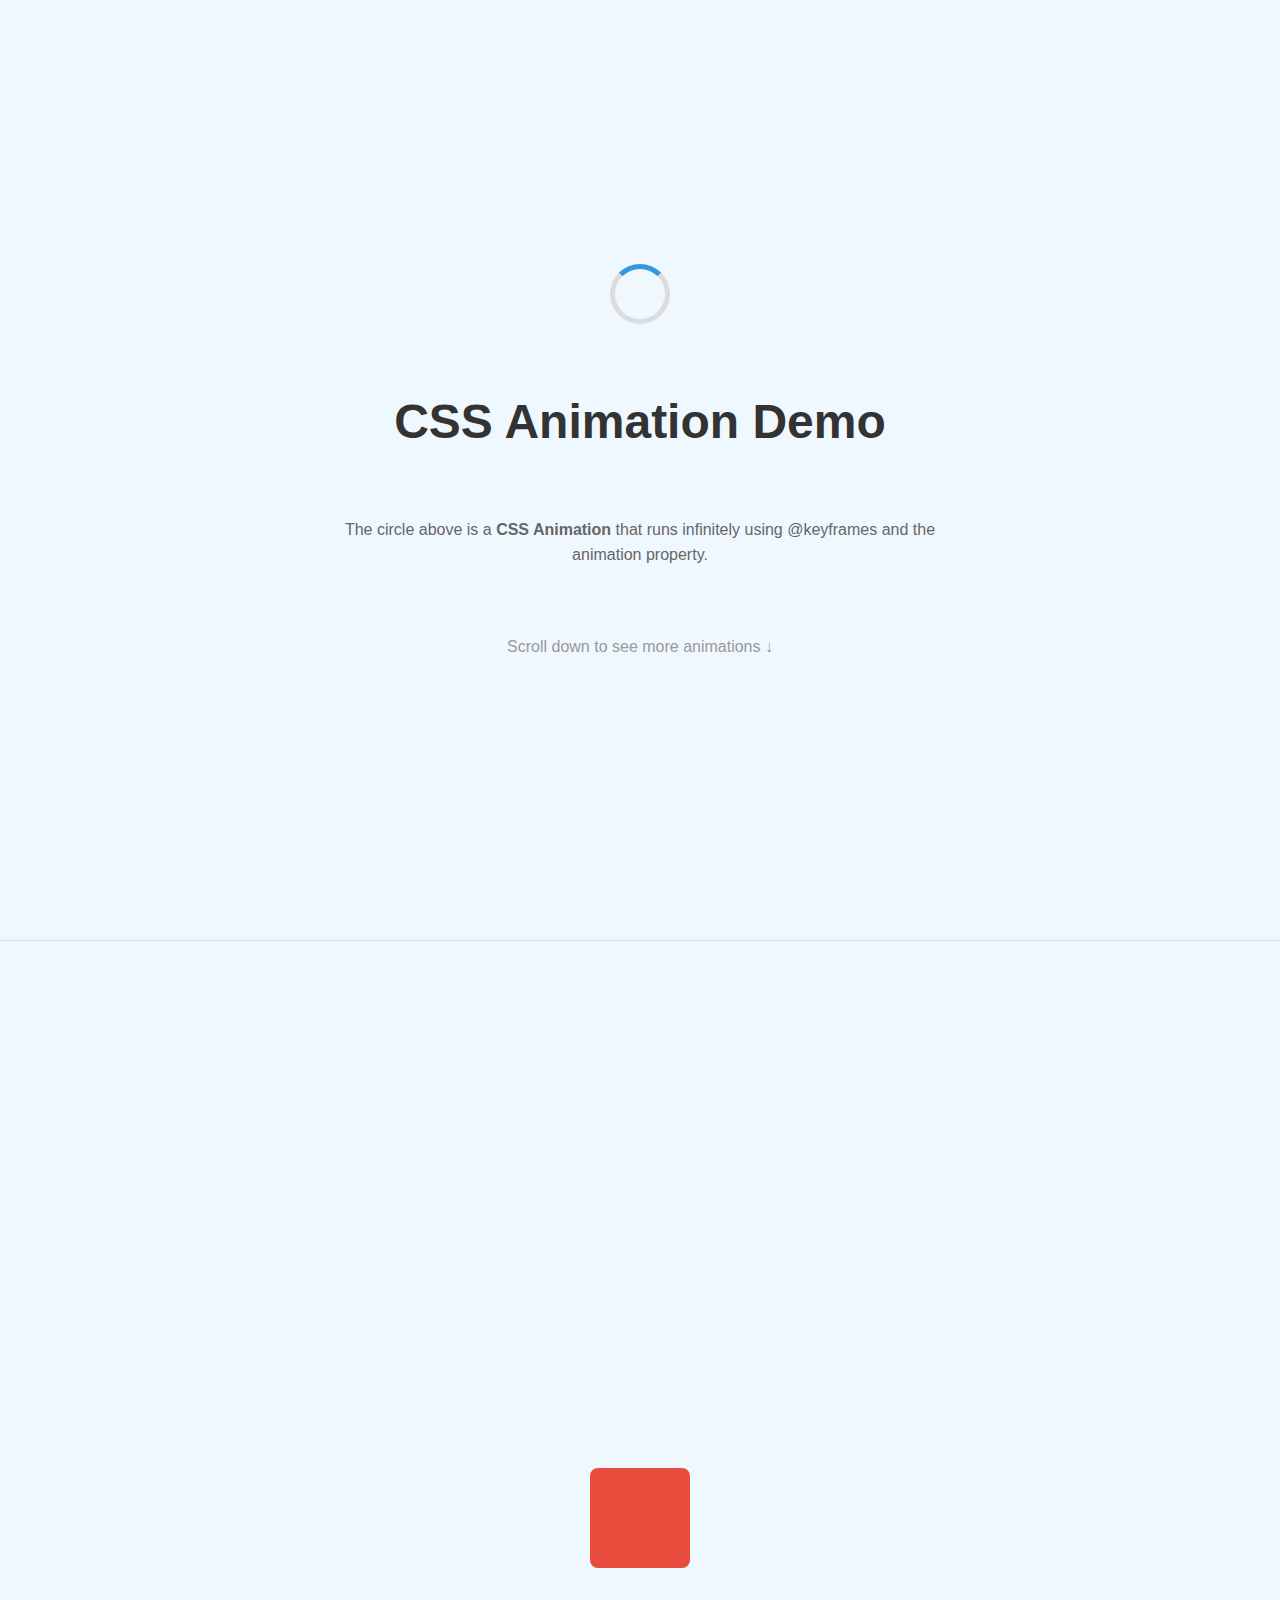
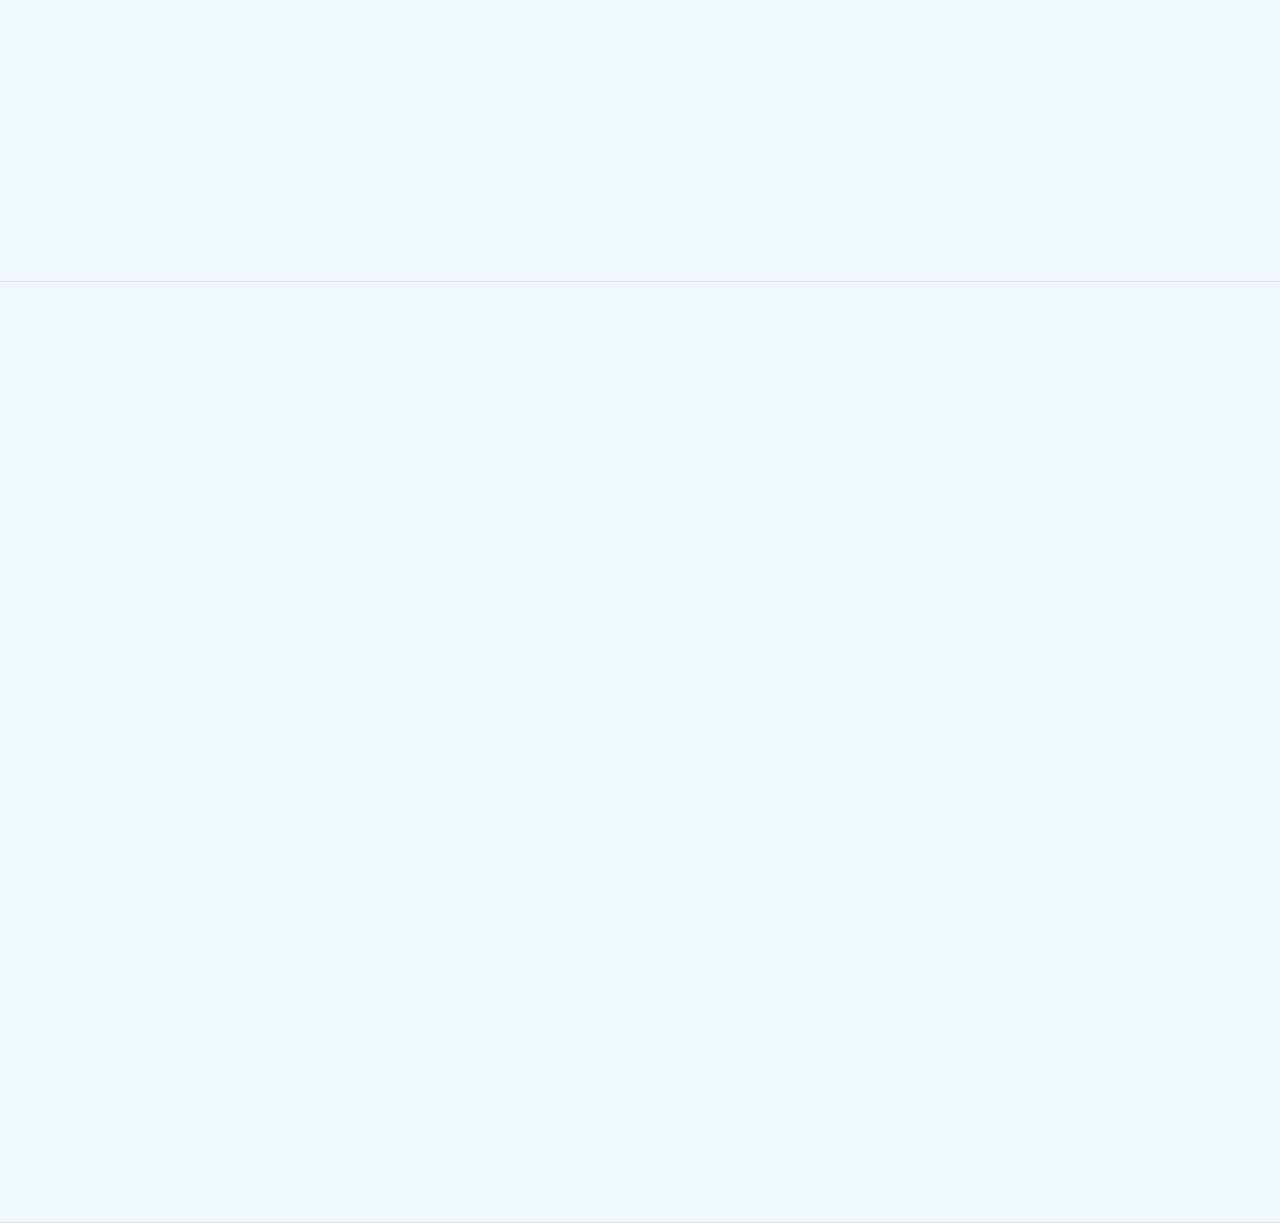
<file: animation/index.html>
<!doctype html>
<html lang="en">
  <head>
    <meta charset="UTF-8" />
    <meta name="viewport" content="width=device-width, initial-scale=1.0" />
    <title>CSS Animation Mastery</title>
    <link rel="stylesheet" href="style.css" />
  </head>

  <body>
    <section>
      <div class="loader"></div>
      <h2>CSS Animation Demo</h2>
      <p>
        The circle above is a <b>CSS Animation</b> that runs infinitely using
        @keyframes and the animation property.
      </p>
      <p style="margin-top: 50px; color: #999">
        Scroll down to see more animations ↓
      </p>
    </section>

    <section>
      <h2 class="reveal">Animation Example 1</h2>
      <p class="reveal">This section demonstrates CSS animations in action.</p>
      <div class="box-animate"></div>
    </section>

    <section>
      <h2 class="reveal">Animation Example 2</h2>
      <div class="pulse-box reveal"></div>
      <p class="reveal">Pulse animation effect</p>
    </section>

    <script src="script.js"></script>
  </body>
</html>
</file>
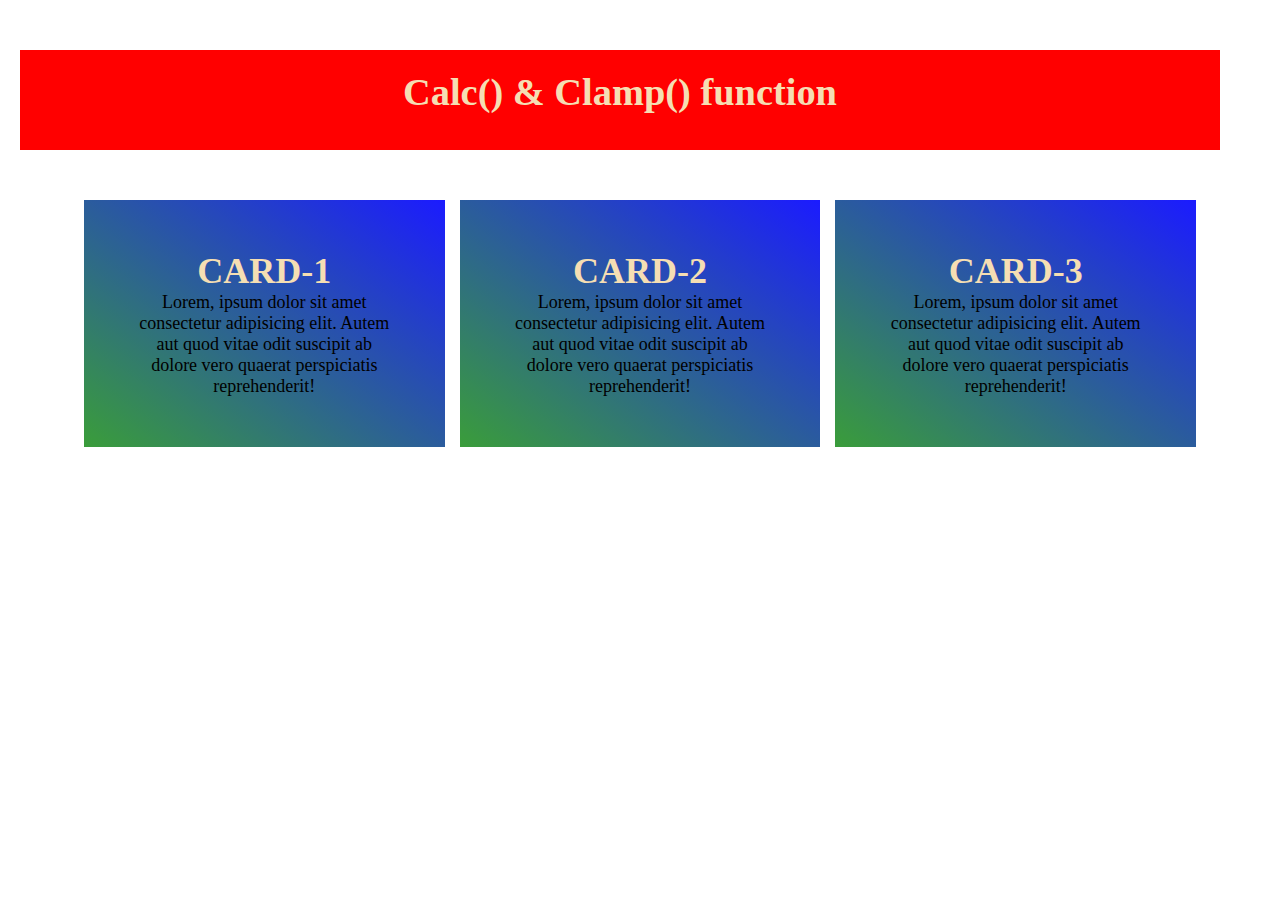
<file: calc&clamp/index.html>
<!DOCTYPE html>
<html lang="en">

<head>
    <meta charset="UTF-8">
    <meta name="viewport" content="width=device-width, initial-scale=1.0">
    <title>Document</title>
    <link rel="stylesheet" href="style.css">
</head>

<body>



    <div class="head">
        <h1>Calc() & Clamp() function</h1>
    </div>


    <div class="container">

        <div class="cards">
            <h1>CARD-1</h1>
            <p>Lorem, ipsum dolor sit amet consectetur adipisicing elit. Autem aut quod vitae odit suscipit ab dolore
                vero quaerat perspiciatis reprehenderit!</p>
        </div>
        <div class="cards">
            <h1>CARD-2</h1>
            <p>Lorem, ipsum dolor sit amet consectetur adipisicing elit. Autem aut quod vitae odit suscipit ab dolore
                vero quaerat perspiciatis reprehenderit!</p>
        </div>
        <div class="cards">
            <h1>CARD-3</h1>
            <p>Lorem, ipsum dolor sit amet consectetur adipisicing elit. Autem aut quod vitae odit suscipit ab dolore
                vero quaerat perspiciatis reprehenderit!</p>

        </div>

    </div>


</body>

</html>
</file>
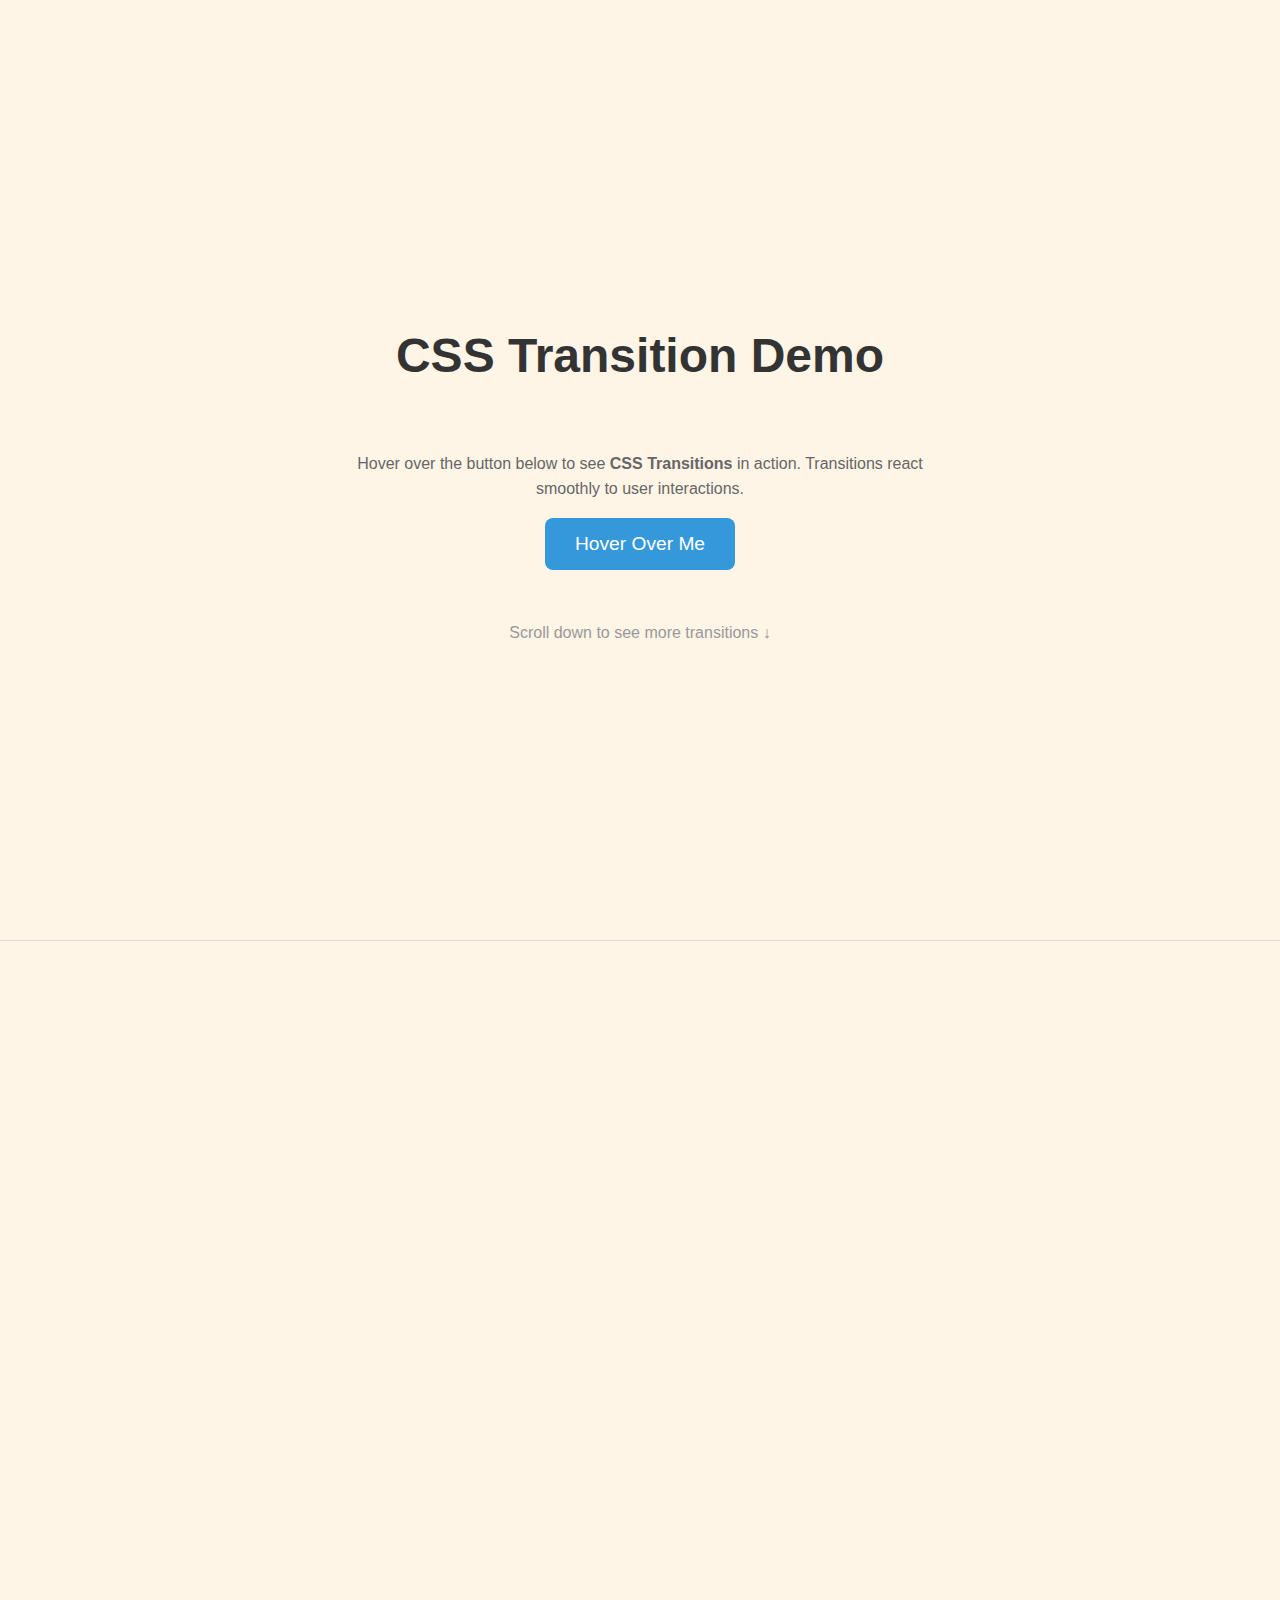
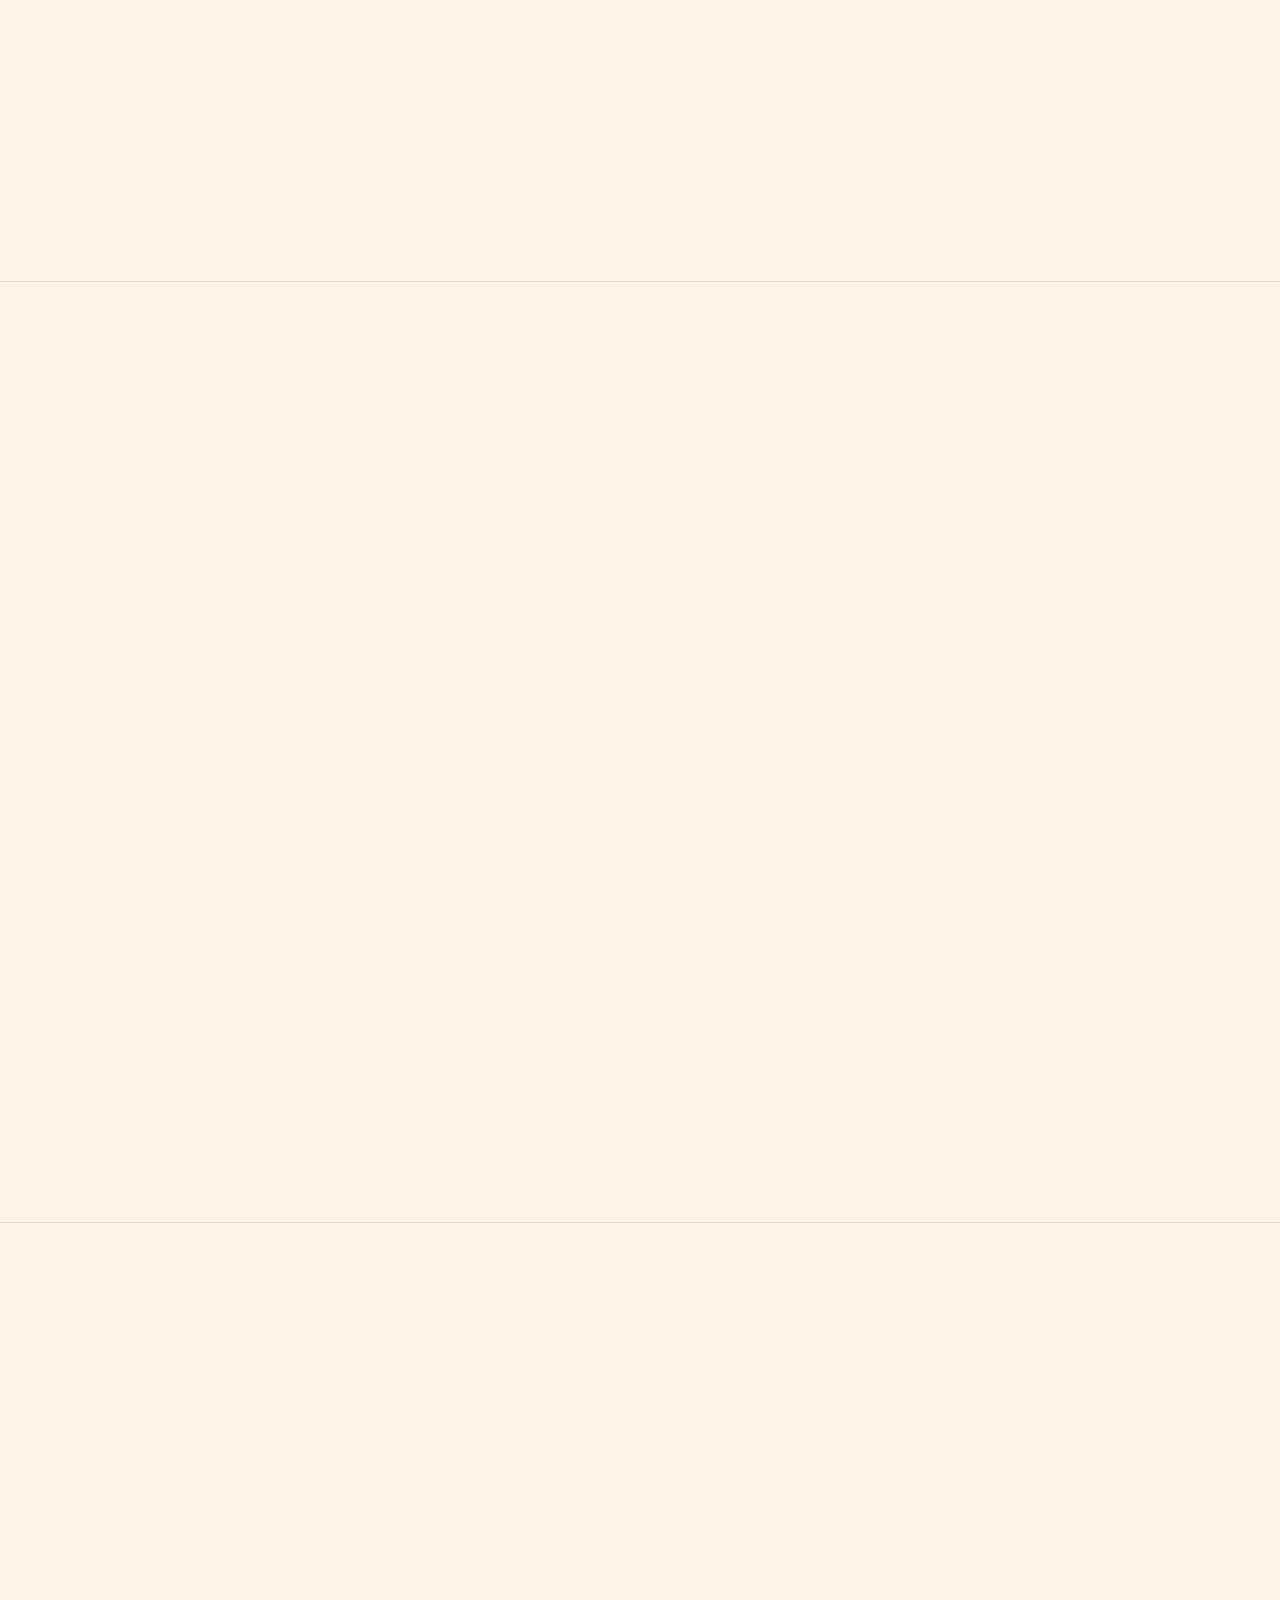
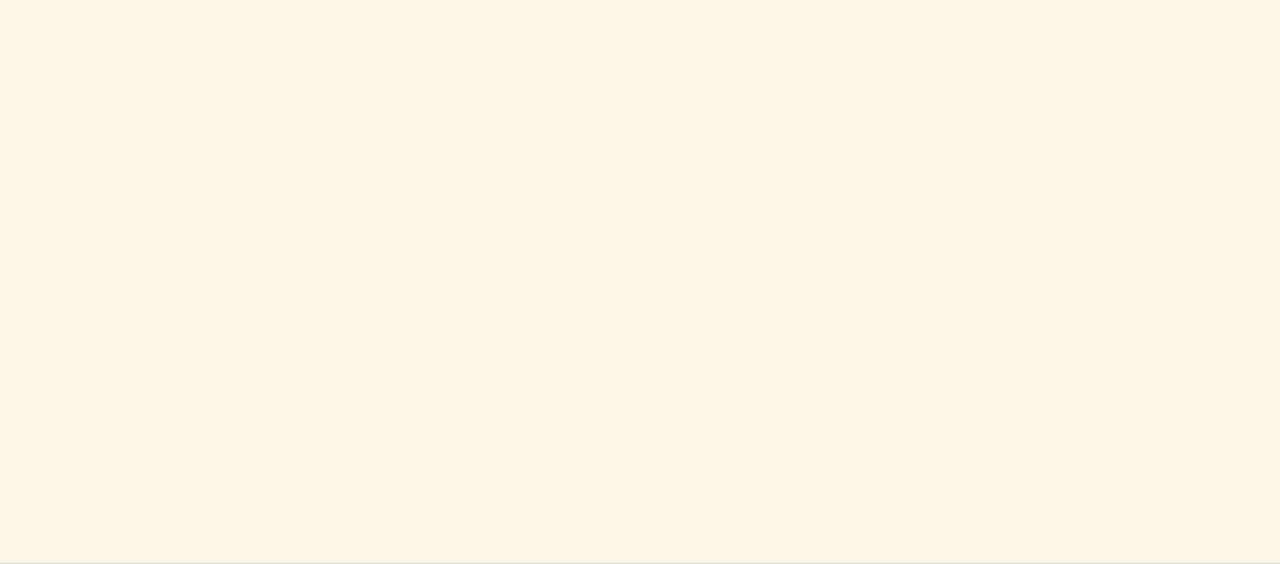
<file: transistion/index.html>
<!doctype html>
<html lang="en">
  <head>
    <meta charset="UTF-8" />
    <meta name="viewport" content="width=device-width, initial-scale=1.0" />
    <title>CSS Animation & Transition Mastery</title>
    <link rel="stylesheet" href="style.css" />
  </head>

  <body>
    <section>
      <h2>CSS Transition Demo</h2>
      <p>
        Hover over the button below to see <b>CSS Transitions</b> in action.
        Transitions react smoothly to user interactions.
      </p>
      <button class="btn">Hover Over Me</button>
      <p style="margin-top: 50px; color: #999">
        Scroll down to see more transitions ↓
      </p>
    </section>

    <section>
      <h2 class="reveal">I Appeared from Below</h2>
      <p class="reveal">
        This text uses a combination of <b>opacity</b> and <b>translateY</b> to
        slide up smoothly when it enters the screen.
      </p>
    </section>

    <section>
      <h2 class="reveal">Keep Scrolling</h2>
      <button class="btn reveal">Hover Me Too</button>
    </section>

    <section>
      <h2 class="reveal">Box Transition</h2>
      <div class="box-transition reveal"></div>
    </section>

 <script src="script.js"></script>
  </body>
</html>
</file>
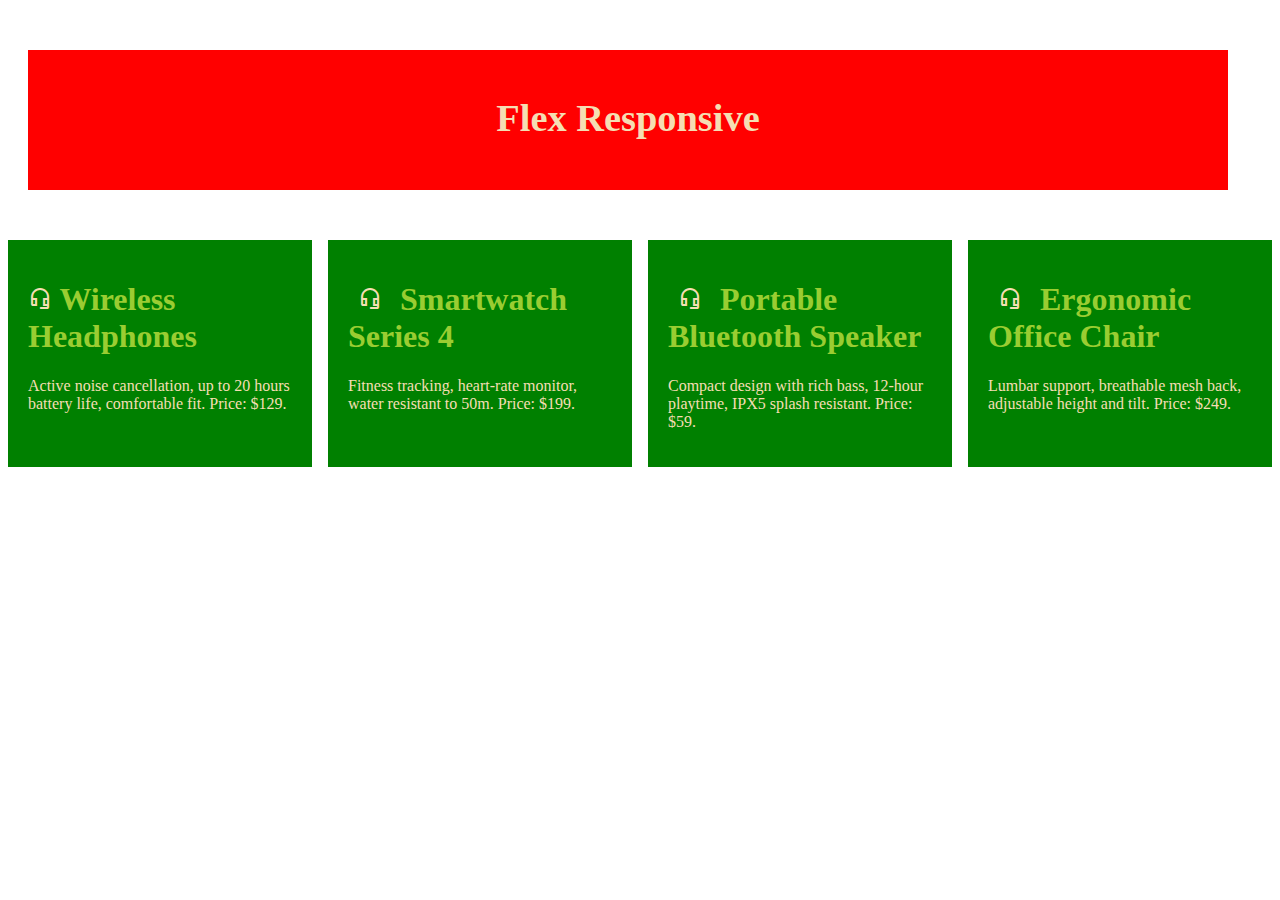
<file: flex/flex.html>
<!DOCTYPE html>
<html lang="en">

<head>
    <meta charset="UTF-8">
    <meta name="viewport" content="width=device-width, initial-scale=1.0">
    <title>Document</title>
    <link rel="stylesheet" href="flex.css">
    <link rel="stylesheet"
        href="https://fonts.googleapis.com/css2?family=Material+Symbols+Outlined:opsz,wght,FILL,GRAD@24,400,0,0&icon_names=headset_mic" />
</head>

<body>


    <div class="head">
        <h1>Flex Responsive</h1>
    </div>

    <div class="container">

        <div class="cards">

            <h1>
                <span class="material-symbols-outlined" style="color: wheat;">
                    headset_mic
                </span>
                Wireless Headphones
            </h1>
            <p>Active noise cancellation, up to 20 hours battery life, comfortable fit. Price: $129.</p>
        </div>
        <div class="cards">
            <h1>
                <span class="material-symbols-outlined" style="color: wheat; margin: 0px 10px;">
                    headset_mic
                </span>
                Smartwatch Series 4
            </h1>
            <p>Fitness tracking, heart-rate monitor, water resistant to 50m. Price: $199.</p>
        </div>
        <div class="cards">
            <h1>
                <span class="material-symbols-outlined" style="color: wheat; margin: 0px 10px;">
                    headset_mic
                </span>
                Portable Bluetooth Speaker
            </h1>
            <p>Compact design with rich bass, 12-hour playtime, IPX5 splash resistant. Price: $59.</p>
        </div>
        <div class="cards">
            <h1>
                <span class="material-symbols-outlined" style="color: wheat; margin: 0px 10px;">
                    headset_mic
                </span>
                Ergonomic Office Chair
            </h1>
            <p>Lumbar support, breathable mesh back, adjustable height and tilt. Price: $249.</p>
        </div>
    </div>

</body>

</html>
</file>
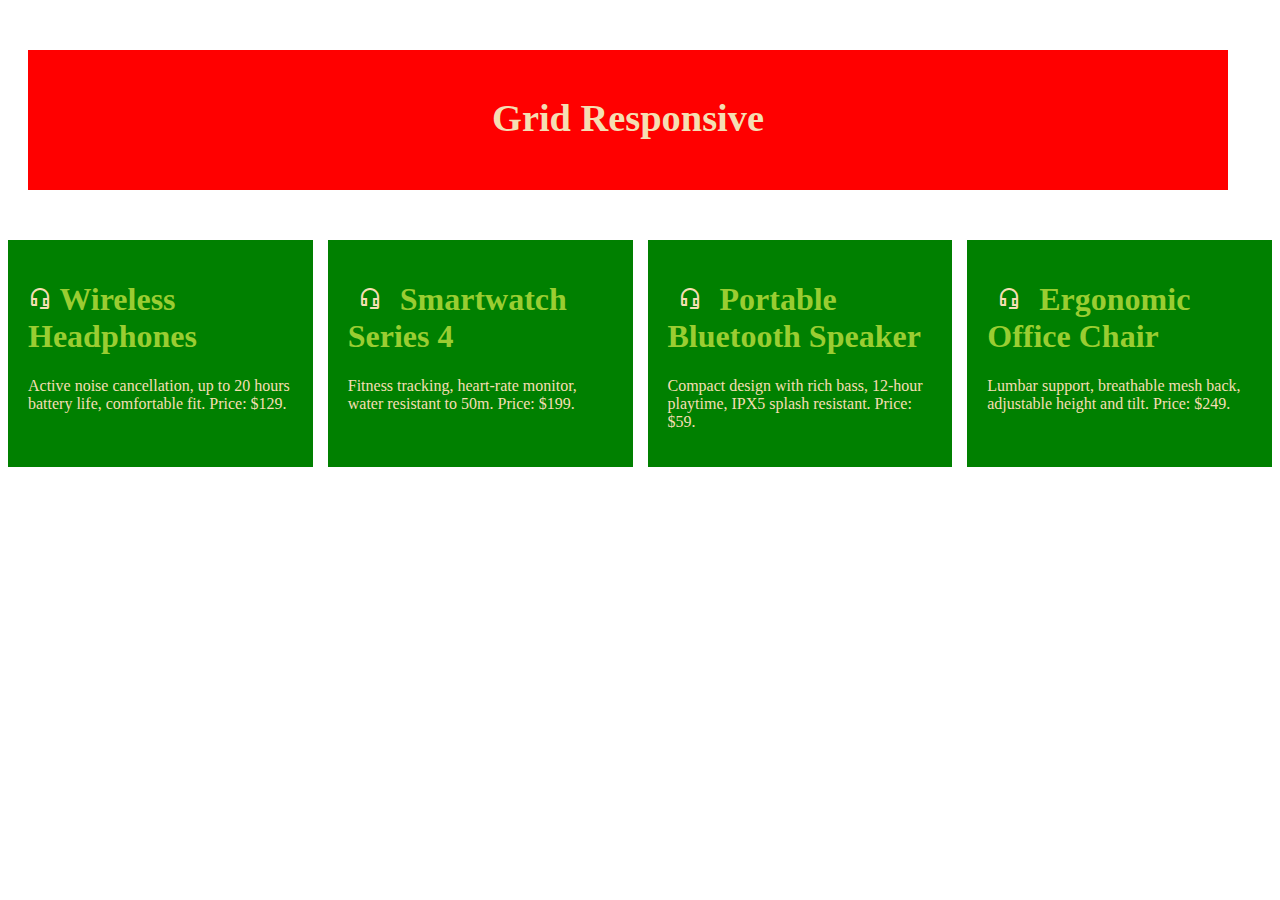
<file: grid/grid.html>
<!DOCTYPE html>
<html lang="en">

<head>
    <meta charset="UTF-8">
    <meta name="viewport" content="width=device-width, initial-scale=1.0">
    <title>Document</title>
    <link rel="stylesheet" href="grid.css">
    <link rel="stylesheet"
        href="https://fonts.googleapis.com/css2?family=Material+Symbols+Outlined:opsz,wght,FILL,GRAD@24,400,0,0&icon_names=headset_mic" />
</head>

<body>


    <div class="head">
        <h1>Grid Responsive</h1>
    </div>

    <div class="container">

        <div class="cards">

            <h1>
                <span class="material-symbols-outlined" style="color: wheat;">
                    headset_mic
                </span>
                Wireless Headphones
            </h1>
            <p>Active noise cancellation, up to 20 hours battery life, comfortable fit. Price: $129.</p>
        </div>
        <div class="cards">
            <h1>
                <span class="material-symbols-outlined" style="color: wheat; margin: 0px 10px;">
                    headset_mic
                </span>
                Smartwatch Series 4
            </h1>
            <p>Fitness tracking, heart-rate monitor, water resistant to 50m. Price: $199.</p>
        </div>
        <div class="cards">
            <h1>
                <span class="material-symbols-outlined" style="color: wheat; margin: 0px 10px;">
                    headset_mic
                </span>
                Portable Bluetooth Speaker
            </h1>
            <p>Compact design with rich bass, 12-hour playtime, IPX5 splash resistant. Price: $59.</p>
        </div>
        <div class="cards">
            <h1>
                <span class="material-symbols-outlined" style="color: wheat; margin: 0px 10px;">
                    headset_mic
                </span>
                Ergonomic Office Chair
            </h1>
            <p>Lumbar support, breathable mesh back, adjustable height and tilt. Price: $249.</p>
        </div>
    </div>

</body>

</html>
</file>
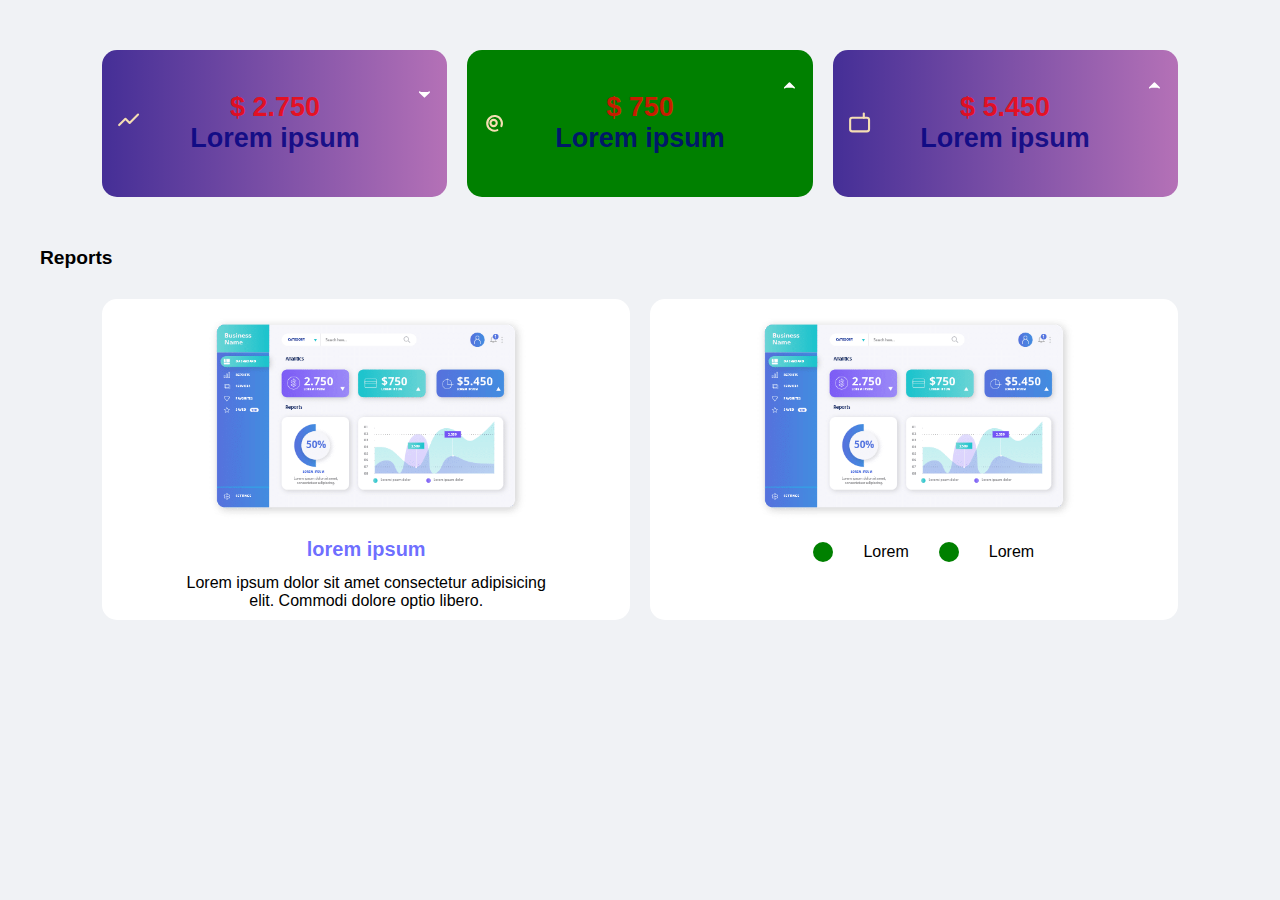
<file: grid_dashboard/dashboard.html>
<!DOCTYPE html>
<html lang="en">

<head>
    <meta charset="UTF-8">
    <meta name="viewport" content="width=device-width, initial-scale=1.0">
    <title>Document</title>
    <link rel="stylesheet" href="dashboard.css">
</head>

<body>

        <!-- header part  -->

    <div class="container">

        <div class="card">
            <span class="icon start" aria-hidden="true"><svg viewBox="0 0 24 24" fill="none" stroke="currentColor"
                    stroke-width="2" stroke-linecap="round" stroke-linejoin="round">
                    <polyline points="3 14 9 8 13 12 21 4" />
                </svg></span>
            <h2>$ 2.750 <br>
                <span>Lorem ipsum </span>
            </h2>
            <span class="trend down" aria-hidden="true"><svg viewBox="0 0 24 24" fill="white" stroke="white"
                    stroke-width="2" stroke-linecap="round" stroke-linejoin="round">
                    <polyline points="6 9 12 15 18 9" />
                </svg></span>
        </div>

        <div class="card">
            <span class="icon start" aria-hidden="true"><svg viewBox="0 0 24 24" fill="none" stroke="currentColor"
                    stroke-width="2" stroke-linecap="round" stroke-linejoin="round">
                    <circle cx="12" cy="12" r="3" />
                    <path d="M19.4 15a7 7 0 10-3.8 3.8" />
                </svg></span>
            <h2>$ 750 <br>
                <span>Lorem ipsum </span>
            </h2>
            <span class="trend up" aria-hidden="true"><svg viewBox="0 0 24 24" fill="white" stroke="white"
                    stroke-width="2" stroke-linecap="round" stroke-linejoin="round">
                    <polyline points="6 15 12 9 18 15" />
                </svg></span>
        </div>

        <div class="card">
            <span class="icon start" aria-hidden="true"><svg viewBox="0 0 24 24" fill="none" stroke="currentColor"
                    stroke-width="2" stroke-linecap="round" stroke-linejoin="round">
                    <rect x="3" y="7" width="18" height="13" rx="2" />
                    <path d="M16 3v4" />
                </svg></span>
            <h2>$ 5.450 <br>
                <span>Lorem ipsum </span>
            </h2>
            <span class="trend up" aria-hidden="true"><svg viewBox="0 0 24 24" fill="white" stroke="white"
                    stroke-width="2" stroke-linecap="round" stroke-linejoin="round">
                    <polyline points="6 15 12 9 18 15" />
                </svg></span>
        </div>

    </div>

                     <!-- black text -->
    
    <span style="margin: 0px 40px;font-size: larger;font-weight: bolder;font-family: 'Trebuchet MS', 'Lucida Sans Unicode', 'Lucida Grande',
                 'Lucida Sans', Arial, sans-serif;">Reports</span>

    <br>

                    <!-- 2 cards with charts -->

    <div class="down">

        <div class="cards">
            <img class="img" src="img/image.png" alt="chart image">
            <br>
            <h1>lorem ipsum</h1>
            <span>Lorem ipsum dolor sit amet consectetur adipisicing <br> elit. Commodi dolore optio libero.</span>
        </div>
        <div class="cards">
            <img src="img/image.png" alt="chart image">
            <br>

            <div class="row">
                <div class="circle"></div>
                <div class="txt">Lorem</div>
                
                
                <div class="circle"></div>
                <div class="txt2">Lorem</div>
            </div>

        </div>


    </div>
    </div>

</body>

</html>
</file>
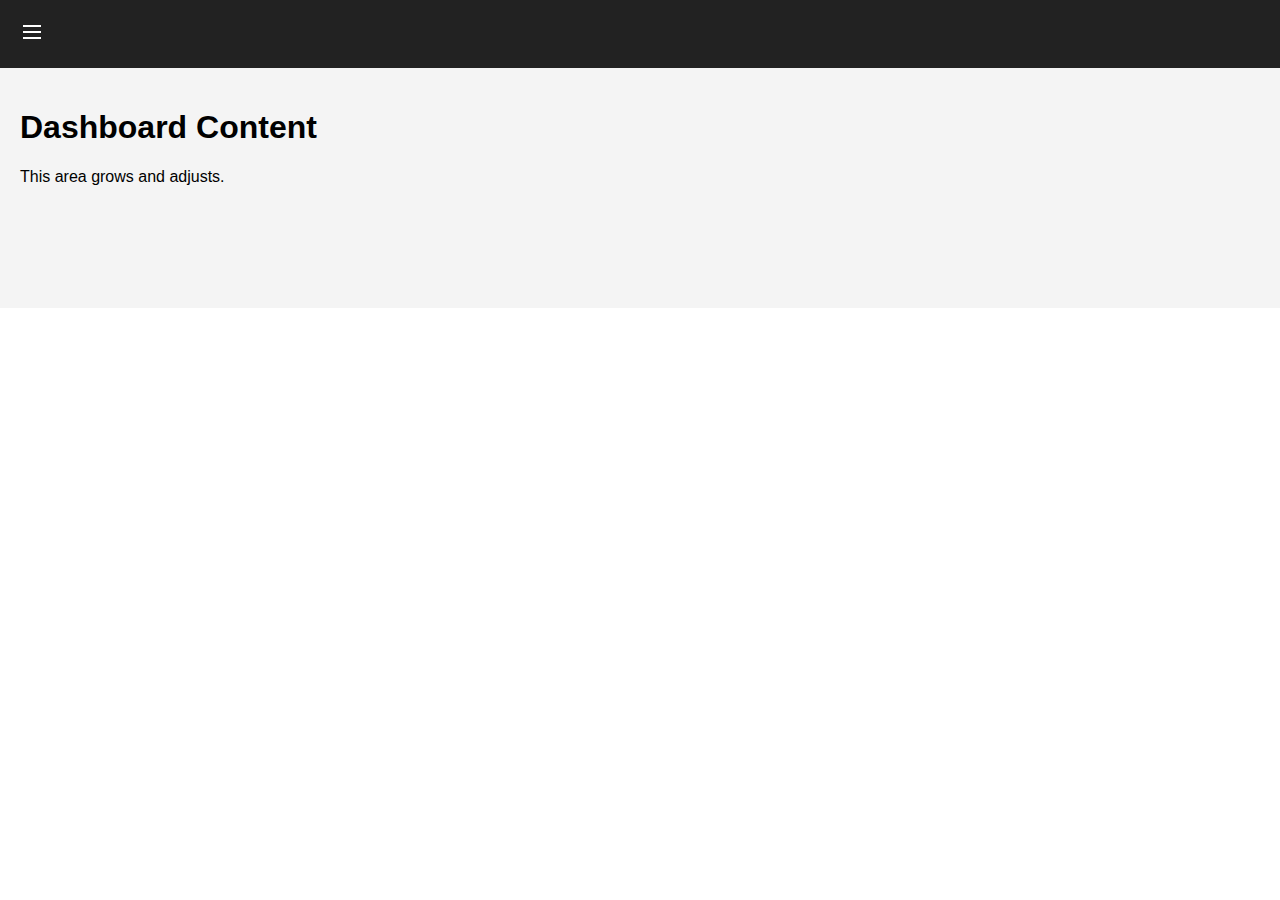
<file: MediaQuery/mq.html>
<!DOCTYPE html>
<html>

<head>
    <meta name="viewport" content="width=device-width, initial-scale=1.0">
    <title>Level 4 UI</title>
    <link rel="stylesheet" href="mq.css">
</head>

<body>

    <div class="layout">
        <aside class="sidebar">
            <svg xmlns="http://www.w3.org/2000/svg" height="24px" viewBox="0 -960 960 960" width="24px" fill="#FFFFFF">
                <path d="M120-680v-80h720v80H120Zm0 480v-80h720v80H120Zm0-240v-80h720v80H120Z" />
            </svg>
        </aside>

        <main class="content">
            <h1>Dashboard Content</h1>
            <p>This area grows and adjusts.</p>
        </main>
    </div>

</body>

</html>
</file>
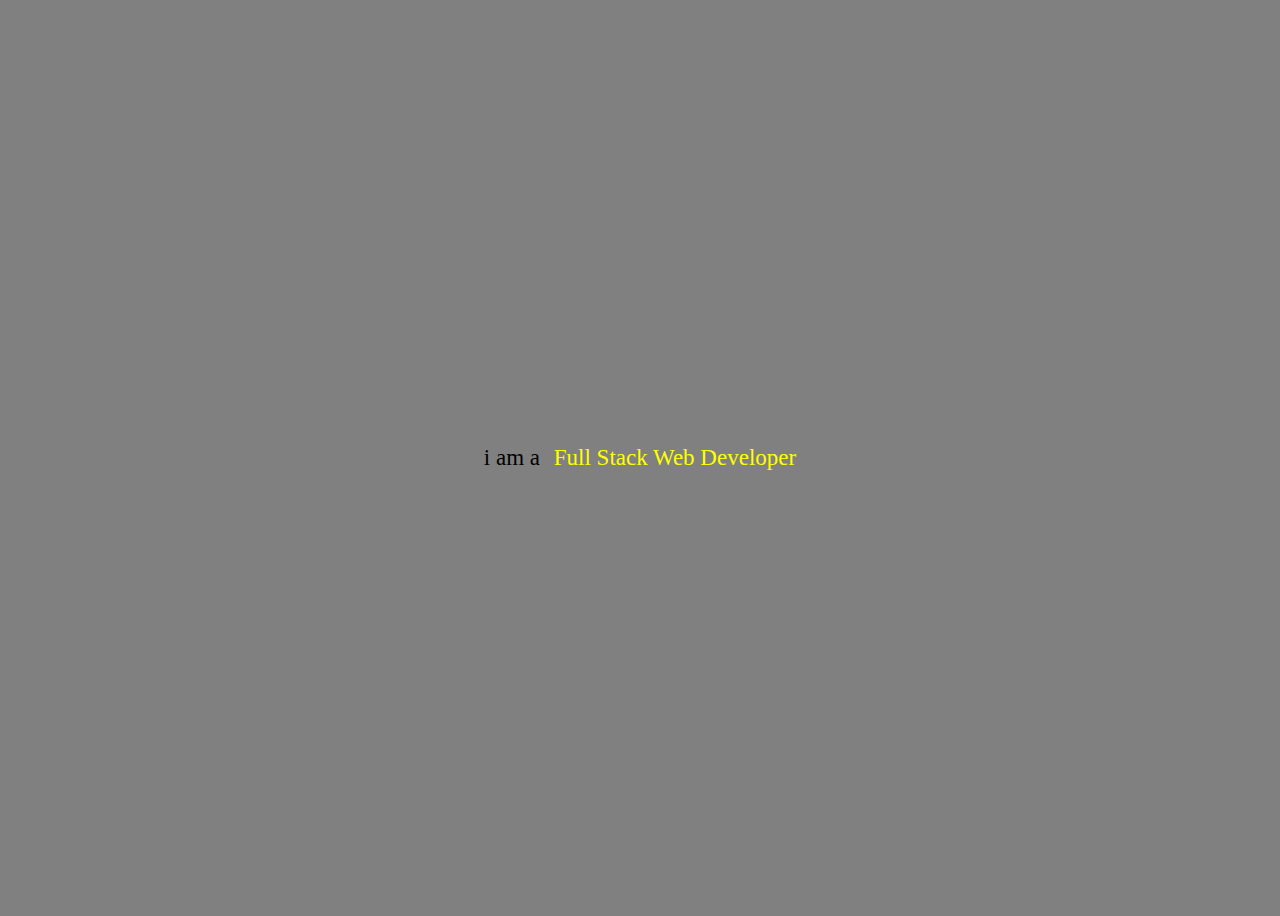
<file: Theme-Converter/text-animation.html>
<!doctype html>
<html lang="en">
  <head>
    <meta charset="UTF-8" />
    <meta name="viewport" content="width=device-width, initial-scale=1.0" />
    <title>Document</title>
  </head>
  <style>
    body {
      display: flex;
      align-items: center;
      justify-content: center;
      min-height: 100vh;
      background-color: grey;

    }

    .text {
      width: 20em;
      background-color: red;
    }

    span {
      font-size: 23px;
    }

    span::after {
      content: "Full Stack Web Developer";
      color: yellow;
      padding-left: 8px;
      animation: text 10s infinite;
    }

    @keyframes text {
      0% {
        content: "Front End  Developer";
      }
      20% {
        content: "Back End  Developer";
      }
      40% {
        content: "NextJS Developer";
      }
      60% {
        content: "ReactJS Developer";
      }
      80% {
        content: "Node & Express Developer";
      }
      100% {
        content: "Full Stack Web Developer";
      }
    }
  </style>
  <body>
    <div class="TEXT">
      <span> i am a </span>
    </div>
    
    <br>

  </body>
</html>
</file>
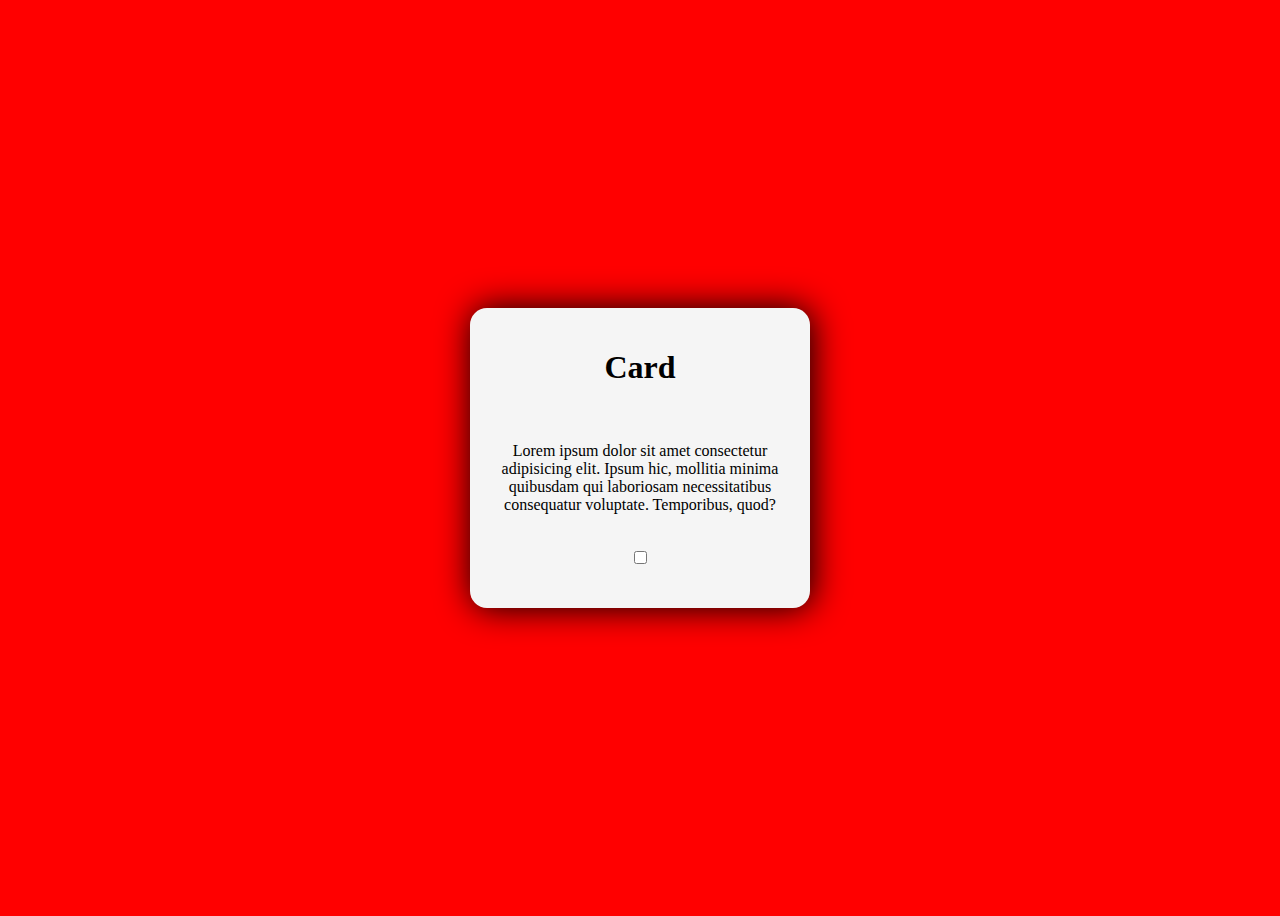
<file: Theme-Converter/theme.html>
<!doctype html>
<html lang="en">
  <head>
    <meta charset="UTF-8" />
    <meta name="viewport" content="width=device-width, initial-scale=1.0" />
    <title>Document</title>
  </head>
  <style>
    body{
        min-height: 100vh;
        background-color: red;
        display: flex;
        justify-content: center;
        align-items: center;
    }
    .card{
        
        text-align: center;
    width: 300px;
    height: 260px;
    padding: 20px;
    border-radius: 17px;
    background-color: whitesmoke;
    box-shadow: 2px 0px 35px 0px black;
    transition: background-color 0.3s ease,color .3s ease ;
    }

    .card:has(input:checked){
        background-color: black;
        color: white;
    }
  </style>
  <body>
    <div class="card">
        <h1>Card</h1>
        <br>
      <p>
        Lorem ipsum dolor sit amet consectetur adipisicing elit. Ipsum hic,
        mollitia minima quibusdam qui laboriosam necessitatibus consequatur
        voluptate. Temporibus, quod?
      </p>
      <br>
      <input type="checkbox" name="" id="">
    </div>
  </body>
</html>
</file>
<file: animation/style.css>
body {
    font-family: 'Segoe UI', sans-serif;
    background-color: #f0f8ff;
    margin: 0;
    line-height: 1.6;
    overflow-x: hidden
}

section {
    height: 100vh;
    display: flex;
    flex-direction: column;
    justify-content: center;
    align-items: center;
    padding: 20px;
    border-bottom: 1px solid #ddd
}

.loader {
    width: 50px;
    height: 50px;
    border: 5px solid #ddd;
    border-top: 5px solid #3498db;
    border-radius: 50%;
    animation: spin 1s linear infinite;
    margin-bottom: 20px
}

@keyframes spin {
    from {
        transform: rotate(0deg)
    }

    to {
        transform: rotate(360deg)
    }
}

.box-animate {
    width: 100px;
    height: 100px;
    background-color: #e74c3c;
    border-radius: 8px;
    animation: slide 2s ease-in-out infinite;
    margin: 20px 0;
}

@keyframes slide {
    0% {
        transform: translateX(0)
    }

    50% {
        transform: translateX(200px)
    }

    100% {
        transform: translateX(0)
    }
}

.pulse-box {
    width: 80px;
    height: 80px;
    background-color: #2ecc71;
    border-radius: 50%;
    animation: pulse 1.5s ease-in-out infinite;
    margin: 20px 0
}

@keyframes pulse {
    0% {
        transform: scale(1);
        opacity: 1
    }

    50% {
        transform: scale(1.3);
        opacity: .7
    }

    100% {
        transform: scale(1);
        opacity: 1
    }
}

.reveal {
    opacity: 0;
    transform: translateY(50px);
    transition: all .8s ease-out
}

.reveal.active {
    opacity: 1;
    transform: translateY(0)
}

h2 {
    font-size: 3rem;
    color: #333
}

p {
    color: #666;
    max-width: 600px;
    text-align: center
}
</file>
<file: calc&clamp/style.css>
/* .container {
  width: min(90%, 1200px);
  margin: auto;
  background-color: green;
  color: white;
}

h1 {
  font-size: clamp(40px, 3vw, 12px);
} */

body {

  height: 100%;
  width: 100%;

}

* {
  
  margin: 0;
  padding: 0;
  box-sizing: border-box;
}

.head {

  position: sticky;
  height: 100px;
  width: clamp(150px, 100%, 1200px);
  background-color: red;
  margin: 50px 20px;
  padding: 20px 0px;
  text-align: center;
  font-size: larger;


}

h1 {

  color: wheat;

}

.container {

  display: grid;
  grid-template-columns: repeat(auto-fit, minmax(240px, 1fr));
  gap: 15px;
  margin: 50px auto;
  width: clamp(320px, 90%, 1200px);
  /* max-width: 1200px; */
  padding: 0 20px;

}



.cards {

  background: linear-gradient(to right top, rgba(0, 128, 0, 0.774), rgba(0, 0, 255, 0.895));
  padding: clamp(20px, 4vw, 50px);
  text-align: center;
  font-size: clamp(14px, 2.5vw, 18px);

}
</file>
<file: transistion/style.css>
body {
    font-family: 'Segoe UI', sans-serif;
    background-color: #fff5e6;
    margin: 0;
    line-height: 1.6;
    overflow-x: hidden
}

section {
    height: 100vh;
    display: flex;
    flex-direction: column;
    justify-content: center;
    align-items: center;
    padding: 20px;
    border-bottom: 1px solid #ddd
}

.btn {
    padding: 15px 30px;
    font-size: 1.2rem;
    background-color: #3498db;
    color: #fff;
    border: 0;
    border-radius: 8px;
    cursor: pointer;

    /* transition: transform .3s ease */

             /* or */
            
 transition: transform .3s ease, background-color .3s ease, box-shadow .3s ease

}

.btn:hover {
    background-color: #2980b9;
    transform: scale(1.05);
    box-shadow: 0 10px 20px rgba(0, 0, 0, .1)
}

.box-transition {
    width: 100px;
    height: 100px;
    background-color: #f39c12;
    border-radius: 8px;
    transition: all .5s ease
}

.box-transition:hover {
    background-color: #e67d22e0;
    transform: scale(1.2);
    box-shadow: 0 10px 30px rgba(0, 0, 0, .2)
}

.reveal {
    opacity: 0;
    transform: translateY(50px);
    transition: all .8s ease-in;
}

.reveal.active {
    opacity: 1;
    transform: translateY(0)
}

h2 {
    font-size: 3rem;
    color: #333
}

p {
    color: #666;
    max-width: 600px;
    text-align: center
}
</file>
<file: flex/flex.css>
.container {
  display: flex;
  flex-wrap: wrap;
  gap: 1rem;
  margin: 50px auto;
}

.cards {
  padding: 20px;
  background-color: green;
  color: wheat;
/* flex: flex-grow flex-shrink flex-basis( defines the size of cards for all ) */
  flex:   1          1           250px;

}

.cards h1{
  color: yellowgreen;
}

.head {

  position: sticky;
  height: 100px;
  width: clamp(150px, 100%, 1200px);
  background-color: red;
  color: wheat;
  margin: 50px 20px;
  padding: 20px 0px;
  text-align: center;
  font-size: larger;


}
</file>
<file: grid/grid.css>
.container {
  display: grid;
  grid-template-columns: repeat(auto-fit, minmax(240px, 1fr));
  gap: 15px;
  margin: 50px auto;
  /* font-size: clamp(14px, 2vw, 18px); */
  overflow: hidden;
}

.cards {
  padding: 20px;
  background-color: green;
  color: wheat;
}

.cards h1{
  color: yellowgreen;
}

.head {

  position: sticky;
  height: 100px;
  width: clamp(150px, 100%, 1200px);
  background-color: red;
  color: wheat;
  margin: 50px 20px;
  padding: 20px 0px;
  text-align: center;
  font-size: larger;


}
</file>
<file: grid_dashboard/dashboard.css>
body {
    font-family: Arial, sans-serif;
    background-color: #f0f2f5;
    margin: 0;
    padding: 0;
}

.container {
    display: grid;
    justify-content: center;
    grid-template-columns: repeat(auto-fit, minmax(200px, 1fr));
    gap: clamp(10px, 3vw, 20px);
    margin: clamp(20px, 5vw, 50px) clamp(20px, 8vw, 120px);
    
    
}

.card {
    /* allow height to be determined by padding/content so icons fit */
    text-align: center;
    border-radius: 15px;
    background-color: green;
    color: wheat;
    padding: clamp(15px, 3vw, 20px) clamp(30px, 5vw, 48px);
    /* responsive padding */
    font-size: clamp(14px, 2.5vw, 18px);
    /* responsive font size */
    position: relative;
    /* for absolutely positioned icons */
    min-width: 0;
    /* ensure content doesn't overflow */
    word-wrap: break-word;
    overflow-wrap: break-word;
}

.card h2 {
    color: rgba(255, 0, 0, 0.785);
}

.card span{
    color: rgba(0, 0, 128, 0.836);
}

/* Icon helpers (decorative) */
.card .icon {
    position: absolute;
    top: 50%;
    transform: translateY(-50%);
    width: clamp(1em, 4vw, 1.4em);
    height: clamp(1em, 4vw, 1.4em);
    color: wheat;
    /* ties to card color */
    display: inline-block;
}

.card .icon.start {
    left: clamp(8px, 2vw, 14px);
}

.card .icon.end {
    right: clamp(8px, 2vw, 14px);
}

.card .icon svg {
    width: 100%;
    height: 100%;
    display: block;
}

/* Trend arrow (up/down) */
.card .trend {
    position: absolute;
    top: clamp(8px, 2vw, 40px);
    right: clamp(8px, 2vw, 14px);
    width: clamp(0.9em, 3vw, 1.05em);
    height: clamp(0.9em, 3vw, 1.05em);
    display: inline-block;
}

.card .trend svg {
    width: 100%;
    height: 100%;
    display: block;
}

.card .trend.up {
    color: #7CFC6F;
}

/* light green */
.card .trend.down {
    color: #ff7b7b;
    left: 210px;
    top: 05px;
}


/* .card p */
.card:nth-child(odd) {
    background: linear-gradient(to right, rgba(28, 0, 128, 0.808), rgba(128, 0, 128, 0.534));
}

.down {
    display: grid;
    grid-template-columns: repeat(auto-fit, minmax(200px, 1fr));
    gap: clamp(10px, 3vw, 20px);
    margin: clamp(20px, 5vw, 30px) clamp(20px, 8vw, 120px);
}

.cards{

    border-radius: 15px;
    background-color: white;
    /* border: 2px solid black; */
    text-align: center;
    padding: clamp(8px, 2vw, 10px);
    word-wrap: break-word;
    overflow-wrap: break-word;

}

.cards img{
  width: 100%;
  height: auto;
  background-color: white;
  
}

.cards h1{
  color: rgba(0, 0, 255, 0.589);
  font-size: clamp(16px, 3vw, 20px);
}

 .circle{
    width: 20px;
    height: 20px;
    border-radius: 50%;
    background-color: green;
    margin: 10px 20px ;
}

.row {
    display: flex;
    align-items: center;
    justify-content: center;
    gap: 10px;
    margin: 8px 0;

}

/* Mobile responsiveness: move sidebar (down section) below content and make single column */
/* @media screen and (max-width: 768px) {
    .container {
        margin: clamp(15px, 4vw, 30px) clamp(15px, 4vw, 60px);
    }

    .down {
        // Keep existing grid-template-columns for auto-fit behavior 
        margin: clamp(15px, 4vw, 30px) clamp(15px, 4vw, 60px);
    }
} */

@media screen and (max-width: 600px) {
    /* .down {
        // Force single column on mobile so sidebar goes below content 
        grid-template-columns: 1fr;
    } */

    .row {
        /* Keep row as flex (horizontal) so circle+text stay together */
        display: flex;
        flex-direction: row;
        align-items: center;
        gap: clamp(8px, 2vw, 12px);
        flex-wrap: wrap;
        justify-content: center;
    }

    .circle {
        margin: clamp(8px, 1vw, 10px) clamp(8px, 1vw, 15px);
    }
}
</file>
<file: MediaQuery/mq.css>
body {
    margin: 0;
    font-family: Arial;
    height: 100%;
    width: 100%;
}

/* Default = Mobile */
.layout {
    display: flex;
    flex-direction: column;
    
    
}

.sidebar {
    background: #222;
    color: white;
    padding: 20px;
}

.content {
    background: #f4f4f4;
    padding: 20px;
    min-height: 200px;
}

/* PC Layout */

/* if i use it it apply medi query bcz size of (pc > laptop) */

/* @media (max-width: 1440px) {
    .layout {
        flex-direction: row;    
    }
} */

/* Laptop Layout */

/* i have not applied bcz of laptop size (1024px < laptop < 1440px) and i have applied for mobile layout (max-width: 768px) so it apply for laptop also but i want to apply for mobile only so i have commented it out */ 

/* @media (max-width: 1024px) {
    .layout {
        flex-direction: row;    
    }
} */

/* laptop and mobile  Layout */

@media (max-width: 768px) {
    .layout {
        flex-direction: row;    
        gap: 20px;
    }
}
</file>
